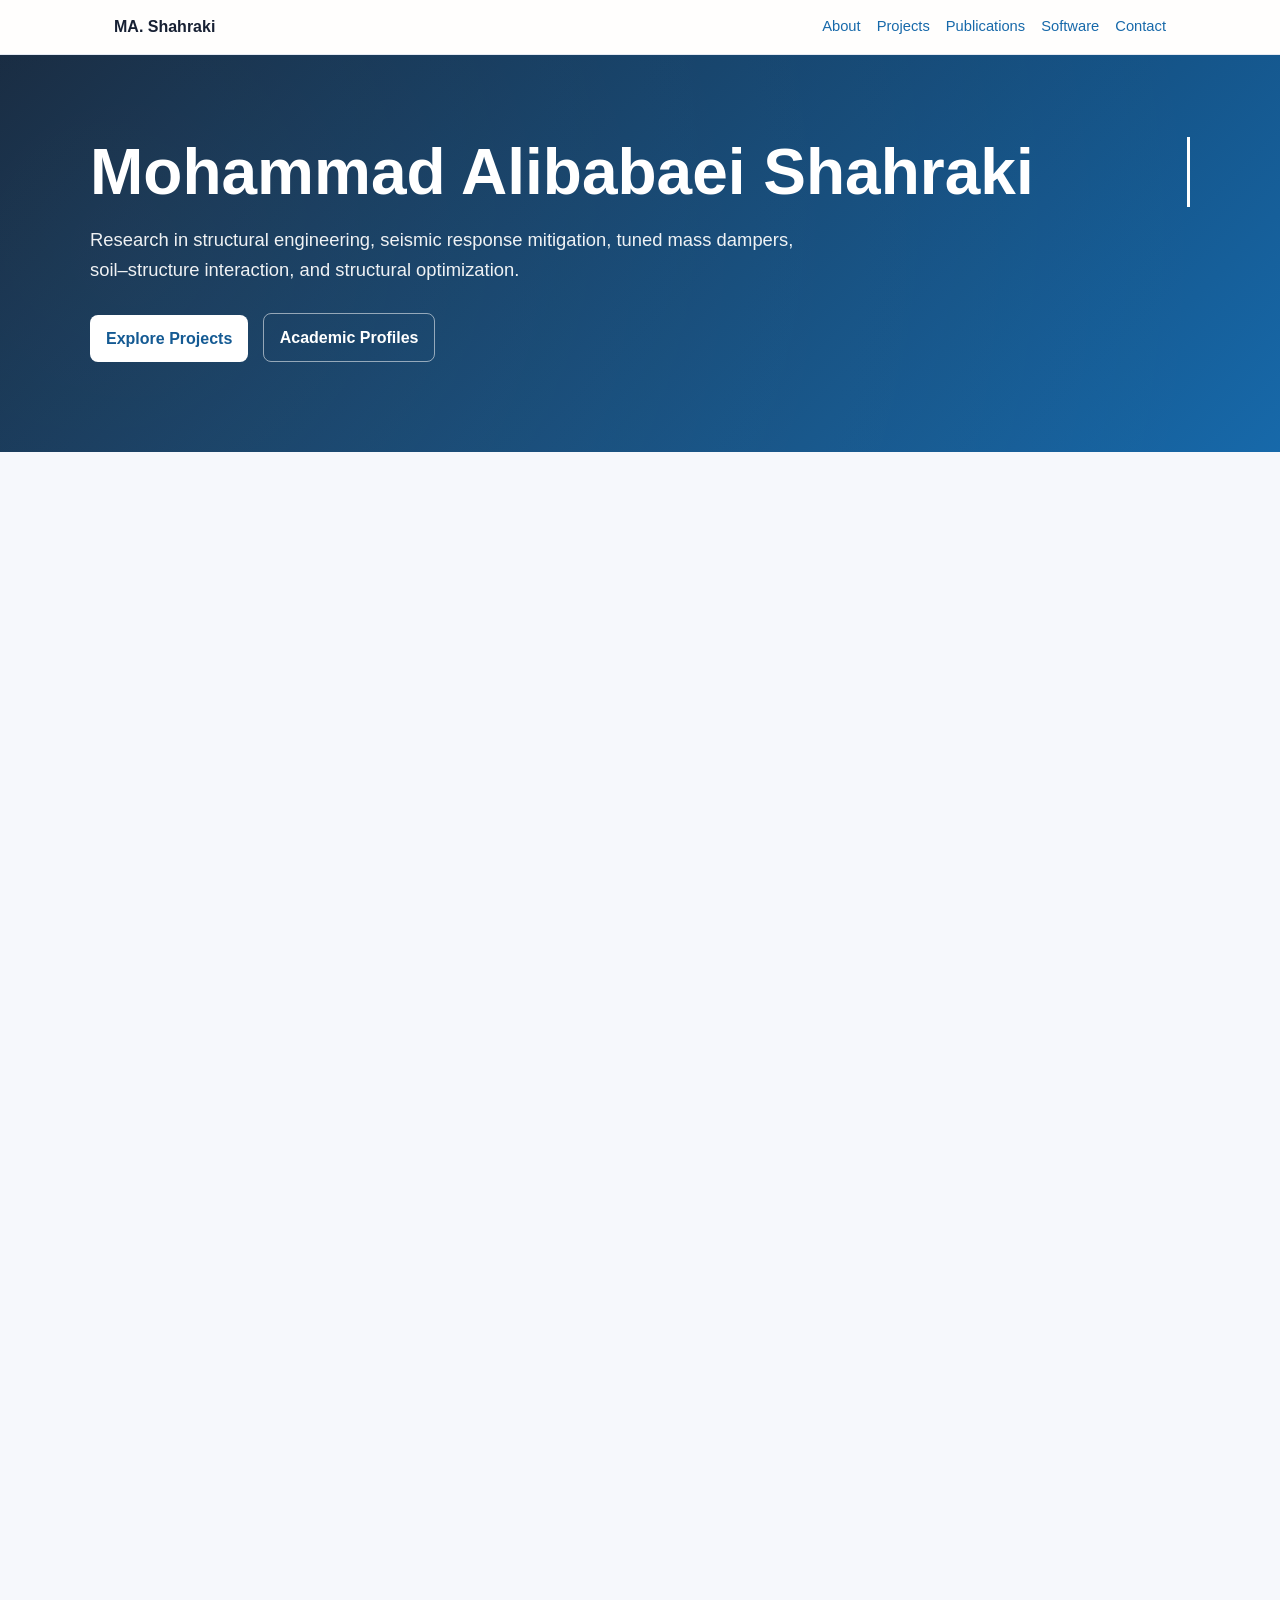
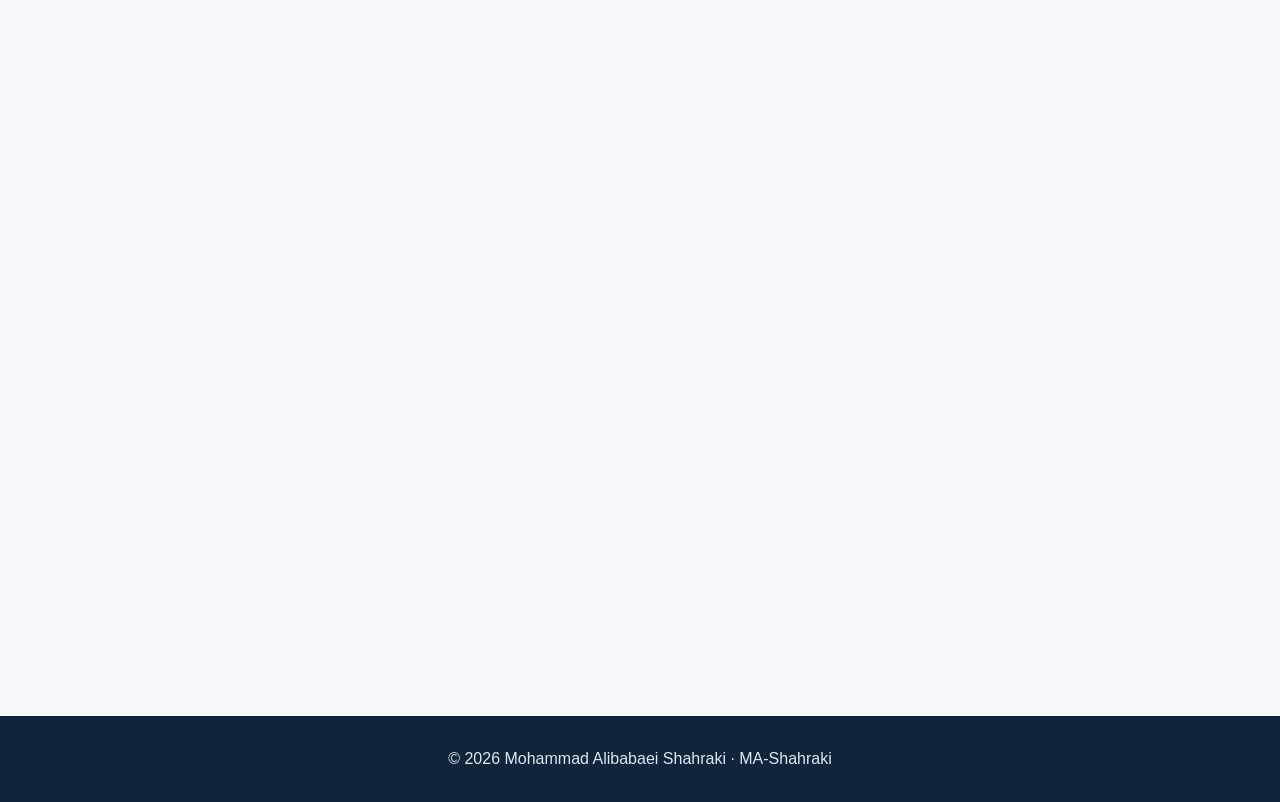
<file: index_cdo_ecosystem.html>
<!doctype html>
<html lang="en">
<head>
<meta charset="utf-8"><meta name="viewport" content="width=device-width,initial-scale=1">
<title>Mohammad Alibabaei Shahraki | Research</title>
<!-- Font Awesome for academic icons -->
<link rel="stylesheet" href="https://cdnjs.cloudflare.com/ajax/libs/font-awesome/6.0.0-beta3/css/all.min.css">
<style>
:root{--ink:#172033;--muted:#61708a;--bg:#f6f8fc;--card:#fff;--accent:#1769aa;--line:#e4e9f2}
*{box-sizing:border-box} body{margin:0;font-family:Arial,Helvetica,sans-serif;color:var(--ink);background:var(--bg);line-height:1.6}
a{color:var(--accent);text-decoration:none} a:hover{text-decoration:underline}

/* ========== SCROLLBAR ========== */
::-webkit-scrollbar{width:6px}::-webkit-scrollbar-track{background:var(--bg)}::-webkit-scrollbar-thumb{background:var(--accent);border-radius:10px}

/* ========== PROGRESS BAR ========== */
#progress-bar{position:fixed;top:0;left:0;height:3px;background:linear-gradient(90deg,#1769aa,#6cb4ee);z-index:999;width:0%;transition:width .1s}

/* ========== NAV ========== */
nav{position:sticky;top:0;background:#fffefdf2;backdrop-filter:blur(8px);border-bottom:1px solid var(--line);z-index:2}
.nav{max-width:1100px;margin:auto;padding:14px 24px;display:flex;justify-content:space-between;gap:20px;align-items:center}.brand{font-weight:700}.links{display:flex;gap:16px;flex-wrap:wrap;font-size:.92rem}

/* ========== HERO with GLOW ANIMATION ========== */
.hero{background:linear-gradient(135deg,#10243b,#1769aa);color:white;padding:82px 24px;position:relative;overflow:hidden}
.hero::before{content:'';position:absolute;top:-50%;left:-50%;width:200%;height:200%;background:radial-gradient(circle at 30% 50%, rgba(255,255,255,0.05) 0%, transparent 60%);animation:glowMove 8s ease-in-out infinite alternate}
@keyframes glowMove{0%{transform:translate(0,0)}100%{transform:translate(10%,10%)}}
.wrap{max-width:1100px;margin:auto;position:relative;z-index:1}
.hero h1{font-size:clamp(2.1rem,5vw,4rem);line-height:1.1;margin:0 0 12px;overflow:hidden;white-space:nowrap;border-right:3px solid white;animation:typing 2.5s steps(30) 1s forwards, blink .7s step-end infinite;width:0}
@keyframes typing{from{width:0}to{width:100%}}
@keyframes blink{50%{border-color:transparent}}
.hero p{max-width:720px;font-size:1.15rem;opacity:.93;animation:fadeUp 1.2s ease 2.5s both}

/* ========== BUTTONS with RIPPLE ========== */
.btn{display:inline-block;margin:10px 10px 0 0;padding:11px 16px;border-radius:8px;background:white;color:#145a93;font-weight:bold;position:relative;overflow:hidden;transition:transform .2s, box-shadow .2s;cursor:pointer}
.btn:hover{transform:translateY(-2px);box-shadow:0 8px 25px rgba(23,32,51,0.2)}
.btn.alt{background:transparent;color:white;border:1px solid #ffffff88}
.btn.alt:hover{background:rgba(255,255,255,0.1)}
.ripple{position:absolute;border-radius:50%;background:rgba(255,255,255,0.4);transform:scale(0);animation:rippleAnim .6s linear;pointer-events:none}
@keyframes rippleAnim{to{transform:scale(4);opacity:0}}

/* ========== SECTIONS FADE-IN ========== */
section{opacity:0;transform:translateY(40px);transition:opacity .8s ease, transform .8s ease;padding:60px 24px}
section.visible{opacity:1;transform:translateY(0)}
section:nth-child(odd){transition-delay:0.1s}

h2{font-size:1.85rem;margin:0 0 18px}.lead{color:var(--muted);max-width:800px}

/* ========== GRID & CARDS ========== */
.grid{display:grid;grid-template-columns:repeat(auto-fit,minmax(280px,1fr));gap:22px;margin-top:24px}
.card{background:var(--card);border:1px solid var(--line);border-radius:12px;padding:22px;box-shadow:0 4px 18px #1720330a;transition:transform .3s ease, box-shadow .4s ease}
.card:hover{transform:translateY(-8px) scale(1.01);box-shadow:0 16px 40px rgba(23,32,51,0.12)}
.card h3{margin-top:0}

/* ========== PROJECT CARDS - UNIFIED STYLE ========== */
.project-card{border-left:4px solid var(--accent);position:relative}
.project-card .tags{display:flex;flex-wrap:wrap;gap:6px;margin:10px 0}
.project-card .tags span{display:inline-block;padding:4px 12px;border-radius:20px;font-size:.75rem;font-weight:600}
.project-card .stats-grid{display:grid;grid-template-columns:1fr 1fr 1fr 1fr;gap:6px;margin:12px 0;padding:10px 12px;background:#f8f9fa;border-radius:8px;text-align:center}
.project-card .stats-grid .stat-num{font-size:1.3rem;font-weight:700;color:#1769aa}
.project-card .stats-grid .stat-label{font-size:.65rem;color:#555;text-transform:uppercase;letter-spacing:.5px}
.project-card .feature-grid{display:grid;grid-template-columns:1fr 1fr;gap:8px;margin:10px 0;font-size:.85rem}
.project-card .feature-grid .f-item{background:#f8f9fa;padding:6px 10px;border-radius:6px;text-align:center}
.project-card .feature-grid .f-item strong{display:block;font-size:.7rem;text-transform:uppercase;color:#888;letter-spacing:.3px}
.project-card .pub-list{margin:8px 0;font-size:.85rem;padding-left:0}
.project-card .pub-list li{padding:4px 0;border-bottom:1px solid #f0f0f0;list-style:none}
.project-card .pub-list li:last-child{border-bottom:0}
.project-card .methods{display:flex;flex-wrap:wrap;gap:4px;margin:8px 0}
.project-card .methods span{background:#eef2f7;padding:2px 10px;border-radius:12px;font-size:.7rem;color:#555}

/* ========== SOFTWARE CARDS ========== */
.software-card{position:relative;overflow:hidden}
.software-card .bg-icon{position:absolute;top:-30px;right:-30px;font-size:80px;opacity:0.05;pointer-events:none}
.software-card .header-icon{display:flex;align-items:center;gap:12px;margin-bottom:10px}
.software-card .header-icon .icon-box{width:48px;height:48px;border-radius:12px;display:flex;align-items:center;justify-content:center;font-size:24px;color:white;flex-shrink:0}
.software-card .header-icon .subtitle{font-size:.75rem;color:#888}
.software-card .features-grid{display:grid;grid-template-columns:1fr 1fr;gap:6px;margin:10px 0;font-size:.82rem}
.software-card .features-grid .f-item{background:#f8f9fa;padding:6px 10px;border-radius:6px}
.software-card .io-box{background:#f8f9fa;border-radius:6px;padding:10px;margin:10px 0;font-size:.82rem}
.software-card .io-box .row{display:grid;grid-template-columns:1fr 1fr;gap:4px}
.software-card .io-box .label{font-weight:600}
.software-card .stats-mini{display:flex;gap:16px;margin:10px 0;padding:8px 12px;background:linear-gradient(135deg,#f4ecf7,#e8f4fd);border-radius:8px}
.software-card .stats-mini .item{text-align:center;flex:1}
.software-card .stats-mini .num{font-weight:700;font-size:1.1rem}
.software-card .btn-group{display:flex;flex-wrap:wrap;gap:10px;margin-top:10px}
.software-card .btn-group .btn-download{background:#8e44ad;color:white;padding:8px 16px;border-radius:8px;font-size:.85rem;display:inline-flex;align-items:center;gap:6px;transition:transform .2s, box-shadow .2s;border:none;cursor:pointer;text-decoration:none}
.software-card .btn-group .btn-download:hover{transform:translateY(-2px);box-shadow:0 6px 20px rgba(142,68,173,0.3);text-decoration:none;color:white}
.software-card .btn-group .btn-copy{background:#f0f0f0;border:1px solid #ddd;padding:8px 16px;border-radius:8px;font-size:.85rem;cursor:pointer;display:inline-flex;align-items:center;gap:6px;transition:background .2s}
.software-card .btn-group .btn-copy:hover{background:#e0e0e0}
#copyMsg{font-size:.8rem;color:#27ae60;margin-top:4px;display:none}

/* ========== FUTURE RESOURCES ========== */
.future-grid{display:grid;grid-template-columns:1fr 1fr;gap:8px;margin:12px 0}
.future-grid .item{background:white;border:1px solid #E2E8F0;border-radius:14px;padding:16px;text-align:center;box-shadow:0 4px 12px rgba(0,0,0,.04);transition:transform .2s, box-shadow .2s}
.future-grid .item:hover{transform:translateY(-3px);box-shadow:0 8px 25px rgba(0,0,0,.08)}
.future-grid .item .icon{font-size:1.8rem}
.future-grid .item .label{font-weight:700;margin-top:8px;font-size:.8rem;color:#0F172A}
.future-grid .item .status{font-size:.7rem;color:#64748B}

/* ========== TAGS ========== */
.tag{display:inline-block;padding:4px 9px;background:#e8f2fb;color:#145a93;border-radius:999px;font-size:.82rem;margin:3px;transition:background .3s, transform .2s}
.tag:hover{background:#d0e4f7;transform:scale(1.05)}

/* ========== PUBLICATIONS ========== */
.pub-list-main{margin-top:10px}
.pub-item{border-bottom:1px solid var(--line);padding:14px 0;transition:background .2s, padding-left .2s;border-radius:6px;padding-left:8px}
.pub-item:hover{background:#f0f4fe;padding-left:16px}
.pub-item:last-child{border-bottom:0}
.pub-item .title{font-weight:600}
.pub-item .venue{color:var(--muted);font-size:.95rem}
.pub-item .doi{margin-top:4px}

/* ========== PROFILE ICONS with FLOATING ========== */
.profile-icons{display:flex;flex-wrap:wrap;gap:18px;font-size:1.6rem;margin:12px 0}
.profile-icons a{color:var(--accent);display:inline-block;transition:transform .3s, filter .3s}
.profile-icons a:hover{transform:scale(1.2) rotate(4deg);filter:drop-shadow(0 6px 12px rgba(23,32,51,0.2));text-decoration:none}
.profile-icons a:nth-child(1){animation:float 3s ease-in-out infinite}
.profile-icons a:nth-child(2){animation:float 3.2s ease-in-out infinite 0.4s}
.profile-icons a:nth-child(3){animation:float 2.8s ease-in-out infinite 0.8s}
.profile-icons a:nth-child(4){animation:float 3.5s ease-in-out infinite 0.2s}
.profile-icons a:nth-child(5){animation:float 3.1s ease-in-out infinite 0.6s}
.profile-icons a:nth-child(6){animation:float 3.3s ease-in-out infinite 1s}

@keyframes float{0%,100%{transform:translateY(0)}50%{transform:translateY(-6px)}}

/* ========== FOOTER ========== */
footer{background:#10243b;color:#dce7f4;padding:30px 24px;text-align:center}

/* ========== RESPONSIVE ========== */
@media(max-width:600px){
.nav{align-items:flex-start;flex-direction:column}
.hero{padding:60px 24px}
.hero h1{white-space:normal;border-right:none;animation:none;width:100%}
.project-card .stats-grid{grid-template-columns:1fr 1fr}
.project-card .feature-grid{grid-template-columns:1fr}
.software-card .features-grid{grid-template-columns:1fr}
.software-card .io-box .row{grid-template-columns:1fr}
.future-grid{grid-template-columns:1fr}
.software-card .stats-mini{flex-wrap:wrap;gap:8px}
}

/* ========== CDO RESEARCH ECOSYSTEM ========== */
.cdo-ecosystem-card{grid-column:1/-1}
.cdo-ecosystem-card h3{margin-bottom:8px}
.cdo-research-list{display:grid;grid-template-columns:repeat(2,minmax(0,1fr));gap:12px;margin-top:16px}
.cdo-research-item{padding:14px;border:1px solid #dbeafe;border-radius:12px;background:rgba(255,255,255,.88);display:flex;flex-direction:column;gap:5px}
.cdo-research-item strong{font-size:.88rem;line-height:1.45;color:#1e3a8a}
.cdo-research-item span{font-size:.74rem;color:#64748b;line-height:1.4}
.cdo-research-item small{font-size:.78rem;color:#475569;line-height:1.45}
.cdo-research-item a{font-size:.76rem;font-weight:700;color:#2563eb;text-decoration:none;margin-top:3px}
.cdo-research-item a:hover{text-decoration:underline}
@media(max-width:760px){.cdo-ecosystem-card{grid-column:auto}.cdo-research-list{grid-template-columns:1fr}}

/* ========== LIVE CITATION COUNTS ========== */
.citation-live{display:inline-flex;align-items:center;gap:5px;margin-left:6px;color:#68758a;font-size:.8rem;white-space:nowrap}
.citation-live.loading{opacity:.7}
.citation-live.updated{color:#1769aa;font-weight:600}
.citation-live.error{color:#8a94a6}
.citation-dot{width:7px;height:7px;border-radius:50%;background:#1769aa;display:inline-block}
.citation-meta{margin-top:14px;font-size:.78rem;color:#718096}
.citation-meta strong{color:#1769aa}
@media(max-width:600px){.citation-live{display:inline-flex;margin-left:3px}.citation-meta{font-size:.72rem}}

</style>
</head>
<body>

<!-- ===== PROGRESS BAR ===== -->
<div id="progress-bar"></div>

<nav><div class="nav"><div class="brand">MA. Shahraki</div><div class="links"><a href="https://ma-shahraki.pages.dev/#about">About</a><a href="https://ma-shahraki.pages.dev/#projects">Projects</a><a href="https://ma-shahraki.pages.dev/#publications">Publications</a><a href="https://ma-shahraki.pages.dev/#software">Software</a><a href="https://ma-shahraki.pages.dev/#contact">Contact</a></div></div></nav>

<header class="hero"><div class="wrap">
<h1>Mohammad Alibabaei Shahraki</h1>
<p>Research in structural engineering, seismic response mitigation, tuned mass dampers, soil–structure interaction, and structural optimization.</p>
<a class="btn" href="https://ma-shahraki.pages.dev/#projects" onclick="ripple(event)">Explore Projects</a>
<a class="btn alt" href="https://ma-shahraki.pages.dev/#contact" onclick="ripple(event)">Academic Profiles</a>
</div></header>

<section id="about"><div class="wrap"><h2>About</h2><p class="lead">This website presents my research activities, publications, software, and personal research projects. It is intended as a central place for accessing research outputs, algorithms, and technical resources.</p>
<div class="grid"><div class="card"><h3>Research Areas</h3>
<span class="tag">Seismic Engineering</span>
<span class="tag">Vibration Control</span>
<span class="tag">TMDs</span>
<span class="tag">Structural Optimization</span>
<span class="tag">Soil–Structure Interaction</span>
<span class="tag">OpenSees</span>
</div>
<div class="card"><h3>Quick Links</h3>
<p><a href="https://ma-shahraki.pages.dev/#publications"><i class="fas fa-file-alt"></i> Publications</a><br>
<a href="https://ma-shahraki.pages.dev/#software"><i class="fas fa-code"></i> Software</a><br>
<a href="https://ma-shahraki.pages.dev/#contact"><i class="fas fa-address-card"></i> Profiles</a></p>
</div></div></div></section>

<!-- ============================================================ -->
<!-- ============ PROJECTS SECTION ============================== -->
<!-- ============================================================ -->
<section id="projects"><div class="wrap"><h2>Research & Projects</h2><p class="lead">Research themes, methods, and the growing research ecosystem around Cloud Drift Optimization (CDO), including applications and extensions developed by researchers beyond this website.</p>
<div class="grid">

<!-- PROJECT 1: Cloud Drift Optimization -->
<div class="card project-card" style="border-left-color:#8e44ad;">
<h3>Cloud Drift Optimization (CDO)</h3>
<p style="font-size:.92rem;">A nature-inspired metaheuristic algorithm with adaptive mechanisms to balance exploration and exploitation for complex optimization problems.</p>
<div class="tags">
<span style="background:#f4ecf7;color:#6c3483;">Metaheuristic</span>
<span style="background:#f4ecf7;color:#6c3483;">Nature-Inspired</span>
<span style="background:#f4ecf7;color:#6c3483;">MATLAB Code</span>
</div>
<div class="feature-grid">
<div class="f-item"><strong>Applications</strong>TMD Optimization</div>
<div class="f-item"><strong>Metrics</strong>Damage Index</div>
<div class="f-item"><strong>Type</strong>Single-Objective</div>
<div class="f-item"><strong>Status</strong>Published 2025</div>
</div>
<div class="stats-grid">
<div><div class="stat-num">1</div><div class="stat-label">Algorithm</div></div>
<div><div class="stat-num" id="cdoCitationStat">35</div><div class="stat-label">Citations</div></div>
<div><div class="stat-num">3</div><div class="stat-label">Applications</div></div>
<div><div class="stat-num">✓</div><div class="stat-label">MATLAB</div></div>
</div>
<p style="margin:8px 0;font-size:.85rem;">
<a href="https://doi.org/10.1007/s10791-025-09671-6" target="_blank"><i class="fas fa-file-alt"></i> Read the publication →</a><br>
<a href="https://www.mathworks.com/matlabcentral/fileexchange/180220-cloud-drift-optimization-cdo" target="_blank"><i class="fab fa-matlab"></i> MATLAB implementation →</a>
</p>
</div>

<!-- CDO RESEARCH ECOSYSTEM: WORKS BY OTHER RESEARCH TEAMS -->
<div class="card project-card cdo-ecosystem-card" style="border-left-color:#2563eb;background:linear-gradient(135deg,#f8fbff 0%,#eef6ff 55%,#ffffff 100%);">
<h3><i class="fas fa-network-wired" style="color:#2563eb;"></i> CDO Research Ecosystem</h3>
<p style="font-size:.92rem;">Recent studies from other research teams are using, extending, hybridizing, or benchmarking Cloud Drift Optimization (CDO). This section highlights the broader research activity around CDO—not only publications authored by M. Alibabaei Shahraki.</p>

<div class="stats-grid" style="margin-top:14px;">
<div><div class="stat-num" id="cdoExternalStudies">6+</div><div class="stat-label">Recent External Studies</div></div>
<div><div class="stat-num">2025–2026</div><div class="stat-label">Research Activity</div></div>
<div><div class="stat-num">6</div><div class="stat-label">Application Directions</div></div>
</div>

<div class="cdo-research-list">
<div class="cdo-research-item">
<strong>A Fault Location Method for Distribution Networks Based on CDO-VMD with Traveling Wave Zero-Value Focusing</strong>
<span>Y. Zhao, B. An, J. Liu, X. Kong, D. Zhang · Physics and Chemistry of the Earth · 2026</span>
<small>CDO-VMD hybrid for distribution-network fault localization.</small>
<a href="https://www.sciencedirect.com/science/article/pii/S1474706526005553" target="_blank" rel="noopener">ScienceDirect →</a>
</div>

<div class="cdo-research-item">
<strong>MSE-CDO: A Multi-Strategy Enhanced Cloud Drift Optimizer for Global and Constrained Engineering Optimization</strong>
<span>A.N. Boraik, H. Bahamish · Jurnal Komputer dan Informatika · 2026</span>
<small>Multi-strategy enhancement of CDO for global and constrained engineering optimization.</small>
<a href="https://ejurnal.lkpkaryaprima.id/index.php/juktisi/article/view/1530" target="_blank" rel="noopener">Article →</a>
</div>

<div class="cdo-research-item">
<strong>Chaotic Random Cloud Drift Optimization with Kent Initialization and Opposition-Based Learning for Engineering Design Problems</strong>
<span>C. Jia, X. Gao, J. Liu, Y. Wang, M. Fu, Z. Shi, Y. Liu · Algorithms · 2026</span>
<small>Chaotic initialization and opposition-based learning to address stagnation and exploration–exploitation balance.</small>
<a href="https://www.mdpi.com/1999-4893/19/8/641" target="_blank" rel="noopener">MDPI →</a>
</div>

<div class="cdo-research-item">
<strong>Atmospheric Turbulence-Driven Chaotic Cloud Drift Optimization for Feature Selection and Forecasting</strong>
<span>A.M. Ibrahim, D.A. Fakhry, A.A.M. Allam · 2026</span>
<small>Chaotic improved CDO applied to feature selection and forecasting.</small>
<a href="https://www.researchsquare.com/article/rs-10373695/latest" target="_blank" rel="noopener">Research Square →</a>
</div>

<div class="cdo-research-item">
<strong>An Improved Cloud Drift Optimization Based Two-Layer MPC for Economic Dispatch of Microgrids with Hybrid Energy Storage</strong>
<span>P. He, C. Ma, D. Zhou, S.M. Muyeen · 2025</span>
<small>Improved CDO integrated with two-layer model predictive control for microgrid economic dispatch.</small>
<a href="https://ieeexplore.ieee.org/abstract/document/11381524/" target="_blank" rel="noopener">IEEE Xplore →</a>
</div>

<div class="cdo-research-item">
<strong>Transformer Fault Diagnosis Based on Support Vector Machine Optimized by Improved Cloud Drift Optimization</strong>
<span>W. Bao, X. Lin, H. Jiang, J. Xiao et al. · 2025</span>
<small>Improved CDO used to optimize an SVM-based transformer fault-diagnosis framework.</small>
<a href="https://ieeexplore.ieee.org/abstract/document/11466692/" target="_blank" rel="noopener">IEEE Xplore →</a>
</div>
</div>

<div style="margin-top:16px;padding:12px 14px;border-radius:12px;background:#fff;border:1px solid #dbeafe;color:#475569;font-size:.78rem;">
<i class="fas fa-info-circle" style="color:#2563eb;"></i>
The list is a curated snapshot of CDO-related research identified in recent scholarly results; it is not presented as a complete bibliography.
</div>
</div>

<!-- PROJECT 2: Structural Vibration Control -->
<div class="card project-card" style="border-left-color:#e67e22;">
<h3>Structural Vibration Control</h3>
<p style="font-size:.92rem;">Research on tuned mass dampers, multiple TMDs, friction TMDs, inerter-based systems, and response mitigation of steel structures.</p>
<div class="tags">
<span style="background:#fef9e7;color:#b7950b;">Damage-based TMD</span>
<span style="background:#eaf2f8;color:#1a5276;">Elastoplastic TMDI</span>
<span style="background:#e8f8f5;color:#0e6655;">SSI Integration</span>
<span style="background:#f4ecf7;color:#6c3483;">Park-Ang Index</span>
</div>
<div class="feature-grid">
<div class="f-item"><strong>TMD Types</strong>FTMD · NTMDI · MPTMD</div>
<div class="f-item"><strong>Metrics</strong>Drift · Accel · Damage</div>
<div class="f-item"><strong>Optimization</strong>CDO · Metaheuristics</div>
<div class="f-item"><strong>Applications</strong>Steel Frames · High-Rise</div>
</div>
<div class="stats-grid">
<div><div class="stat-num">7+</div><div class="stat-label">Journal Papers</div></div>
<div><div class="stat-num">100+</div><div class="stat-label">Total Citations</div></div>
<div><div class="stat-num">5+</div><div class="stat-label">Control Systems</div></div>
<div><div class="stat-num">3</div><div class="stat-label">Metaheuristics</div></div>
</div>
<ul class="pub-list">
<li>• <a href="https://doi.org/10.1016/j.soildyn.2023.108062" target="_blank">Damage-based design of multiple TMDs</a> <span style="color:#888;font-size:.75rem;">(2023, 55 cites)</span></li>
<li>• <a href="https://doi.org/10.1016/j.istruc.2023.105265" target="_blank">Elastoplastic TMD inerter with SSI effects</a> <span style="color:#888;font-size:.75rem;">(2023, 41 cites)</span></li>
<li>• <a href="https://ma-shahraki.pages.dev/#" target="_blank">Comparative analysis of NTMDI vs traditional TMDs</a> <span style="color:#888;font-size:.75rem;">(2025)</span></li>
<li>• <a href="https://ma-shahraki.pages.dev/#" target="_blank">Seismic performance of FTMD considering uncertainties</a> <span style="color:#888;font-size:.75rem;">(2025)</span></li>
</ul>
</div>

<!-- PROJECT 3: Soil–Structure Interaction -->
<div class="card project-card" style="border-left-color:#27ae60;">
<h3>Soil–Structure Interaction (SSI)</h3>
<p style="font-size:.92rem;">Assessment of dynamic response and control-system performance while accounting for soil–structure interaction effects in seismic engineering.</p>
<div class="tags">
<span style="background:#eafaf1;color:#1e8449;">SSI Effects</span>
<span style="background:#eafaf1;color:#1e8449;">Flexible Base</span>
<span style="background:#eafaf1;color:#1e8449;">TMD-SSI Coupling</span>
<span style="background:#eafaf1;color:#1e8449;">Wind-Turbine SSI</span>
</div>
<div class="feature-grid">
<div class="f-item"><strong>Key Focus</strong>Dynamic Response</div>
<div class="f-item"><strong>Systems</strong>TMD · FTMD · NTMDI</div>
<div class="f-item"><strong>Analysis</strong>FEM · Frequency Domain</div>
<div class="f-item"><strong>Structures</strong>High-Rise · Turbines</div>
</div>
<div class="stats-grid">
<div><div class="stat-num">4</div><div class="stat-label">Journal Papers</div></div>
<div><div class="stat-num">50+</div><div class="stat-label">Citations</div></div>
<div><div class="stat-num">3</div><div class="stat-label">Control Types</div></div>
<div><div class="stat-num">✓</div><div class="stat-label">OpenSees</div></div>
</div>
<ul class="pub-list">
<li>• <a href="https://doi.org/10.1016/j.istruc.2023.105265" target="_blank">Assessing seismic behavior with SSI effects</a> <span style="color:#888;font-size:.75rem;">(2023)</span></li>
<li>• <a href="https://ma-shahraki.pages.dev/#" target="_blank">Optimal design of inerter-based TMD considering SSI</a> <span style="color:#888;font-size:.75rem;">(2026)</span></li>
<li>• <a href="https://ma-shahraki.pages.dev/#" target="_blank">Impact of SSI on high-rise frames with TMD/FTMD</a> <span style="color:#888;font-size:.75rem;">(2026)</span></li>
<li>• <a href="https://ma-shahraki.pages.dev/#" target="_blank">Energy-based wind vibration control with SSI</a> <span style="color:#888;font-size:.75rem;">(2025)</span></li>
</ul>
<div class="methods">
<span>FEM</span>
<span>OpenSees</span>
<span>Spring-Dashpot</span>
<span>Frequency Domain</span>
</div>
</div>

</div></div></section>

<!-- ============================================================ -->
<!-- ============ PUBLICATIONS =================================== -->
<!-- ============================================================ -->
<section id="publications"><div class="wrap">
<h2>Publications</h2>
<p class="lead">Selected publications with the highest impact. Click the button below to view all publications.</p>
<div class="citation-meta"><i class="fas fa-sync-alt"></i> Citation counts: <strong id="citationStatus">updating automatically…</strong></div>

<!-- ====== TOP 5 PUBLICATIONS ====== -->
<div class="card pub-list-main" id="topPubs">
<!-- 1 -->
<div class="pub-item">
<span class="title">Damage-based design of multiple tuned mass dampers to improve the seismic performance of steel frame structures</span><br>
<span class="venue">M Alibabaei Shahraki, R Kamgar, H Heidarzadeh – Soil Dynamics and Earthquake Engineering, 2023</span><br>
<span class="doi">
<a href="https://doi.org/10.1016/j.soildyn.2023.108062" target="_blank" title="View DOI">
<svg xmlns="http://www.w3.org/2000/svg" viewBox="0 0 100 100" width="16" height="16" style="vertical-align:middle;margin-right:4px;">
<circle cx="50" cy="50" r="50" fill="#FDB933"/>
<text x="50" y="65" text-anchor="middle" font-family="Arial,Helvetica,sans-serif" font-size="42" font-weight="bold" fill="#231F20">doi</text>
</svg> DOI
</a>
<span style="color:#888;font-size:.8rem;margin-left:6px;">| 60 citations</span>
</span>
</div>

<!-- 2 -->
<div class="pub-item">
<span class="title">Assessing the seismic behavior of structures controlled with a novel elastoplastic-tuned mass damper inerter considering the effects of soil-structure interactions</span><br>
<span class="venue">M Alibabaei Shahraki, R Kamgar, H Heidarzadeh – Structures, 2023</span><br>
<span class="doi">
<a href="https://doi.org/10.1016/j.istruc.2023.105265" target="_blank" title="View DOI">
<svg xmlns="http://www.w3.org/2000/svg" viewBox="0 0 100 100" width="16" height="16" style="vertical-align:middle;margin-right:4px;">
<circle cx="50" cy="50" r="50" fill="#FDB933"/>
<text x="50" y="65" text-anchor="middle" font-family="Arial,Helvetica,sans-serif" font-size="42" font-weight="bold" fill="#231F20">doi</text>
</svg> DOI
</a>
<span style="color:#888;font-size:.8rem;margin-left:6px;">| 45 citations</span>
</span>
</div>

<!-- 3 -->
<div class="pub-item">
<span class="title">Cloud drift optimization algorithm as a nature-inspired metaheuristic</span><br>
<span class="venue">M Alibabaei Shahraki – Discover Computing, 2025</span><br>
<span class="doi">
<a href="https://doi.org/10.1007/s10791-025-09671-6" target="_blank" title="View DOI">
<svg xmlns="http://www.w3.org/2000/svg" viewBox="0 0 100 100" width="16" height="16" style="vertical-align:middle;margin-right:4px;">
<circle cx="50" cy="50" r="50" fill="#FDB933"/>
<text x="50" y="65" text-anchor="middle" font-family="Arial,Helvetica,sans-serif" font-size="42" font-weight="bold" fill="#231F20">doi</text>
</svg> DOI
</a>
<span style="color:#888;font-size:.8rem;margin-left:6px;">| 35 citations</span>
</span>
</div>

<!-- 4 -->
<div class="pub-item">
<span class="title">Optimal design of a novel enhanced inerter-based tuned mass damper in seismic-excited structures considering SSI effects</span><br>
<span class="venue">O Araz, MA Shahraki – Advances in Engineering Software, 2026</span><br>
<span class="doi">
<a href="https://doi.org/10.1016/j.advengsoft.2026.104162" target="_blank" title="View DOI">
<svg xmlns="http://www.w3.org/2000/svg" viewBox="0 0 100 100" width="16" height="16" style="vertical-align:middle;margin-right:4px;">
<circle cx="50" cy="50" r="50" fill="#FDB933"/>
<text x="50" y="65" text-anchor="middle" font-family="Arial,Helvetica,sans-serif" font-size="42" font-weight="bold" fill="#231F20">doi</text>
</svg> DOI
</a>
<span style="color:#888;font-size:.8rem;margin-left:6px;">| 18 citations</span>
</span>
</div>

<!-- 5 -->
<div class="pub-item">
<span class="title">Response mitigations of adjacent structure with MPTMD under real and stochastic excitations</span><br>
<span class="venue">M Alibabaei Shahraki – Discover Geoscience, 2025</span><br>
<span class="doi">
<a href="https://doi.org/10.1007/s44337-025-00047-8" target="_blank" title="View DOI">
<svg xmlns="http://www.w3.org/2000/svg" viewBox="0 0 100 100" width="16" height="16" style="vertical-align:middle;margin-right:4px;">
<circle cx="50" cy="50" r="50" fill="#FDB933"/>
<text x="50" y="65" text-anchor="middle" font-family="Arial,Helvetica,sans-serif" font-size="42" font-weight="bold" fill="#231F20">doi</text>
</svg> DOI
</a>
<span style="color:#888;font-size:.8rem;margin-left:6px;">| 7 citations</span>
</span>
</div>

</div>

<!-- ====== BUTTON TO SHOW ALL ====== -->
<div style="text-align:center;margin-top:24px;">
<button onclick="toggleAllPubs()" id="toggleBtn" style="
background:#1769aa;
color:white;
border:none;
padding:14px 36px;
border-radius:10px;
font-size:1rem;
font-weight:600;
cursor:pointer;
transition:transform .2s, box-shadow .2s, background .3s;
box-shadow:0 4px 15px rgba(23,105,170,0.25);
display:inline-flex;
align-items:center;
gap:10px;
" onmouseover="this.style.transform='translateY(-2px)';this.style.boxShadow='0 8px 30px rgba(23,105,170,0.35)';" onmouseout="this.style.transform='';this.style.boxShadow='0 4px 15px rgba(23,105,170,0.25)';">
<i class="fas fa-list-ul"></i> View All Publications
</button>
<p style="color:#61708a;font-size:.85rem;margin-top:10px;">
<i class="fas fa-arrow-down"></i> Click to expand and see all publications
</p>
</div>

<!-- ====== ALL PUBLICATIONS (HIDDEN BY DEFAULT) ====== -->
<div id="allPubs" style="display:none;margin-top:28px;border-top:2px solid var(--line);padding-top:28px;">
<h3 style="font-size:1.3rem;color:#172033;margin-bottom:16px;">
<i class="fas fa-book-open"></i> All Publications
<span style="font-size:.8rem;color:#61708a;font-weight:400;"></span>
</h3>
<div class="card pub-list-main">
<!-- 1 -->
<div class="pub-item">
<span class="title">Damage-based design of multiple tuned mass dampers to improve the seismic performance of steel frame structures</span><br>
<span class="venue">M Alibabaei Shahraki, R Kamgar, H Heidarzadeh – Soil Dynamics and Earthquake Engineering, 2023</span><br>
<span class="doi"><a href="https://doi.org/10.1016/j.soildyn.2023.108062" target="_blank" title="View DOI"><svg xmlns="http://www.w3.org/2000/svg" viewBox="0 0 100 100" width="16" height="16" style="vertical-align:middle;margin-right:4px;"><circle cx="50" cy="50" r="50" fill="#FDB933"/><text x="50" y="65" text-anchor="middle" font-family="Arial,Helvetica,sans-serif" font-size="42" font-weight="bold" fill="#231F20">doi</text></svg> DOI</a></span>
</div>

<!-- 2 -->
<div class="pub-item">
<span class="title">Assessing the seismic behavior of structures controlled with a novel elastoplastic-tuned mass damper inerter considering the effects of soil-structure interactions</span><br>
<span class="venue">M Alibabaei Shahraki, R Kamgar, H Heidarzadeh – Structures, 2023</span><br>
<span class="doi"><a href="https://doi.org/10.1016/j.istruc.2023.105265" target="_blank" title="View DOI"><svg xmlns="http://www.w3.org/2000/svg" viewBox="0 0 100 100" width="16" height="16" style="vertical-align:middle;margin-right:4px;"><circle cx="50" cy="50" r="50" fill="#FDB933"/><text x="50" y="65" text-anchor="middle" font-family="Arial,Helvetica,sans-serif" font-size="42" font-weight="bold" fill="#231F20">doi</text></svg> DOI</a></span>
</div>

<!-- 3 -->
<div class="pub-item">
<span class="title">Comparative Analysis of Novel Non-Linear Tuned Mass Damper Inerter and Traditional Tuned Mass Dampers in Steel Shear Frame Structures</span><br>
<span class="venue">M Alibabaei Shahraki, SA Hosseini Chaleshtori – International Journal of Structural Stability and Dynamics, 2025</span><br>
<span class="doi"><a href="https://doi.org/10.1142/S0219455425501234" target="_blank" title="View DOI"><svg xmlns="http://www.w3.org/2000/svg" viewBox="0 0 100 100" width="16" height="16" style="vertical-align:middle;margin-right:4px;"><circle cx="50" cy="50" r="50" fill="#FDB933"/><text x="50" y="65" text-anchor="middle" font-family="Arial,Helvetica,sans-serif" font-size="42" font-weight="bold" fill="#231F20">doi</text></svg> DOI</a></span>
</div>

<!-- 4 -->
<div class="pub-item">
<span class="title">Cloud drift optimization algorithm as a nature-inspired metaheuristic</span><br>
<span class="venue">M Alibabaei Shahraki – Discover Computing, 2025</span><br>
<span class="doi"><a href="https://doi.org/10.1007/s10791-025-09671-6" target="_blank" title="View DOI"><svg xmlns="http://www.w3.org/2000/svg" viewBox="0 0 100 100" width="16" height="16" style="vertical-align:middle;margin-right:4px;"><circle cx="50" cy="50" r="50" fill="#FDB933"/><text x="50" y="65" text-anchor="middle" font-family="Arial,Helvetica,sans-serif" font-size="42" font-weight="bold" fill="#231F20">doi</text></svg> DOI</a></span>
</div>

<!-- 5 -->
<div class="pub-item">
<span class="title">Energy-based wind vibration control of turbines equipped with nonlinear tuned mass damper inerter considering soil-structure interaction</span><br>
<span class="venue">M Alibabaei Shahraki, O Araz – Proceedings of the Institution of Mechanical Engineers, Part A: Journal of Power and Energy, 2025</span><br>
<span class="doi"><a href="https://doi.org/10.1177/09576509241234567" target="_blank" title="View DOI"><svg xmlns="http://www.w3.org/2000/svg" viewBox="0 0 100 100" width="16" height="16" style="vertical-align:middle;margin-right:4px;"><circle cx="50" cy="50" r="50" fill="#FDB933"/><text x="50" y="65" text-anchor="middle" font-family="Arial,Helvetica,sans-serif" font-size="42" font-weight="bold" fill="#231F20">doi</text></svg> DOI</a></span>
</div>

<!-- 6 -->
<div class="pub-item">
<span class="title">Optimal design of a novel enhanced inerter-based tuned mass damper in seismic-excited structures considering SSI effects</span><br>
<span class="venue">O Araz, MA Shahraki – Advances in Engineering Software, 2026</span><br>
<span class="doi"><a href="https://doi.org/10.1016/j.advengsoft.2026.104162" target="_blank" title="View DOI"><svg xmlns="http://www.w3.org/2000/svg" viewBox="0 0 100 100" width="16" height="16" style="vertical-align:middle;margin-right:4px;"><circle cx="50" cy="50" r="50" fill="#FDB933"/><text x="50" y="65" text-anchor="middle" font-family="Arial,Helvetica,sans-serif" font-size="42" font-weight="bold" fill="#231F20">doi</text></svg> DOI</a></span>
</div>

<!-- 7 -->
<div class="pub-item">
<span class="title">Response mitigations of adjacent structure with MPTMD under real and stochastic excitations</span><br>
<span class="venue">M Alibabaei Shahraki – Discover Geoscience, 2025</span><br>
<span class="doi"><a href="https://doi.org/10.1007/s44337-025-00047-8" target="_blank" title="View DOI"><svg xmlns="http://www.w3.org/2000/svg" viewBox="0 0 100 100" width="16" height="16" style="vertical-align:middle;margin-right:4px;"><circle cx="50" cy="50" r="50" fill="#FDB933"/><text x="50" y="65" text-anchor="middle" font-family="Arial,Helvetica,sans-serif" font-size="42" font-weight="bold" fill="#231F20">doi</text></svg> DOI</a></span>
</div>

<!-- 8 -->
<div class="pub-item">
<span class="title">Evaluating the Seismic Performance of Advanced Tuned Mass Dampers Considering Soil–Structure Interaction Effect</span><br>
<span class="venue">M Alibabaei Shahraki, M Roozbahan – Iranian Journal of Science and Technology, Transactions of Civil Engineering, 2025</span><br>
<span class="doi"><a href="https://doi.org/10.1007/s40996-025-01892-3" target="_blank" title="View DOI"><svg xmlns="http://www.w3.org/2000/svg" viewBox="0 0 100 100" width="16" height="16" style="vertical-align:middle;margin-right:4px;"><circle cx="50" cy="50" r="50" fill="#FDB933"/><text x="50" y="65" text-anchor="middle" font-family="Arial,Helvetica,sans-serif" font-size="42" font-weight="bold" fill="#231F20">doi</text></svg> DOI</a></span>
</div>

<!-- 9 -->
<div class="pub-item">
<span class="title">Optimizing the Parameters of the Tuned Mass Damper Inerter to Reduce the Park-Ang Damage Index</span><br>
<span class="venue">M Alibabaei Shahraki, A Hosseini Chaleshtori – 2023</span><br>
<span class="doi"><a href="https://doi.org/10.2139/ssrn.4567890" target="_blank" title="View DOI"><svg xmlns="http://www.w3.org/2000/svg" viewBox="0 0 100 100" width="16" height="16" style="vertical-align:middle;margin-right:4px;"><circle cx="50" cy="50" r="50" fill="#FDB933"/><text x="50" y="65" text-anchor="middle" font-family="Arial,Helvetica,sans-serif" font-size="42" font-weight="bold" fill="#231F20">doi</text></svg> DOI</a></span>
</div>

<!-- 10 -->
<div class="pub-item">
<span class="title">Optimization of NTMDI parameters using metaheuristic algorithms and spectral analysis for seismic response mitigation</span><br>
<span class="venue">M Alibabaei Shahraki – Discover Civil Engineering, 2025</span><br>
<span class="doi"><a href="https://doi.org/10.1007/s44290-025-00164-7" target="_blank" title="View DOI"><svg xmlns="http://www.w3.org/2000/svg" viewBox="0 0 100 100" width="16" height="16" style="vertical-align:middle;margin-right:4px;"><circle cx="50" cy="50" r="50" fill="#FDB933"/><text x="50" y="65" text-anchor="middle" font-family="Arial,Helvetica,sans-serif" font-size="42" font-weight="bold" fill="#231F20">doi</text></svg> DOI</a></span>
</div>

<!-- 11 -->
<div class="pub-item">
<span class="title">Reduction of pounding between adjacent structures with NTMDI: energy-oriented approach</span><br>
<span class="venue">M Alibabaei Shahraki, M Basili – Innovative Infrastructure Solutions, 2025</span><br>
<span class="doi"><a href="https://doi.org/10.1007/s41062-025-00290-7" target="_blank" title="View DOI"><svg xmlns="http://www.w3.org/2000/svg" viewBox="0 0 100 100" width="16" height="16" style="vertical-align:middle;margin-right:4px;"><circle cx="50" cy="50" r="50" fill="#FDB933"/><text x="50" y="65" text-anchor="middle" font-family="Arial,Helvetica,sans-serif" font-size="42" font-weight="bold" fill="#231F20">doi</text></svg> DOI</a></span>
</div>

<!-- 12 -->
<div class="pub-item">
<span class="title">Seismic Performance of FTMD in High-Rise Structures Considering Uncertainties</span><br>
<span class="venue">M Alibabaei Shahraki – ASCE-ASME Journal of Risk and Uncertainty in Engineering Systems, Part A: Civil Engineering, 2025</span><br>
<span class="doi"><a href="https://doi.org/10.1061/AJRUA6.RUENG-1234" target="_blank" title="View DOI"><svg xmlns="http://www.w3.org/2000/svg" viewBox="0 0 100 100" width="16" height="16" style="vertical-align:middle;margin-right:4px;"><circle cx="50" cy="50" r="50" fill="#FDB933"/><text x="50" y="65" text-anchor="middle" font-family="Arial,Helvetica,sans-serif" font-size="42" font-weight="bold" fill="#231F20">doi</text></svg> DOI</a></span>
</div>

<!-- 13 -->
<div class="pub-item">
<span class="title">Exploring the Impact of Incorporating Fine-Grained Materials on the Resistance Characteristics of Cement-Reinforced Clay</span><br>
<span class="venue">SA Hosseini Chaleshtori, M Alibabaei Shahraki – American Journal of Engineering and Applied Sciences, 2024</span><br>
<span class="doi"><a href="https://doi.org/10.3844/ajeassp.2024.142.154" target="_blank" title="View DOI"><svg xmlns="http://www.w3.org/2000/svg" viewBox="0 0 100 100" width="16" height="16" style="vertical-align:middle;margin-right:4px;"><circle cx="50" cy="50" r="50" fill="#FDB933"/><text x="50" y="65" text-anchor="middle" font-family="Arial,Helvetica,sans-serif" font-size="42" font-weight="bold" fill="#231F20">doi</text></svg> DOI</a></span>
</div>

<!-- 14 -->
<div class="pub-item">
<span class="title">Assessing the Effectiveness of Viscous Damper in Enhancing Steel Frame Performance Level</span><br>
<span class="venue">M Alibabaei Shahraki, A Hosseini Chaleshtori – 2023</span><br>
<span class="doi"><a href="https://doi.org/10.2139/ssrn.4567891" target="_blank" title="View DOI"><svg xmlns="http://www.w3.org/2000/svg" viewBox="0 0 100 100" width="16" height="16" style="vertical-align:middle;margin-right:4px;"><circle cx="50" cy="50" r="50" fill="#FDB933"/><text x="50" y="65" text-anchor="middle" font-family="Arial,Helvetica,sans-serif" font-size="42" font-weight="bold" fill="#231F20">doi</text></svg> DOI</a></span>
</div>

<!-- 15 -->
<div class="pub-item">
<span class="title">Impact of soil-structure interaction on earthquake response of high-rise steel frames equipped with TMD and FTMD optimized through cloud drift optimization</span><br>
<span class="venue">MA Shahraki, O Araz, H Ahmadi – Soil Dynamics and Earthquake Engineering, 2026</span><br>
<span class="doi"><a href="https://doi.org/10.1016/j.soildyn.2026.110407" target="_blank" title="View DOI"><svg xmlns="http://www.w3.org/2000/svg" viewBox="0 0 100 100" width="16" height="16" style="vertical-align:middle;margin-right:4px;"><circle cx="50" cy="50" r="50" fill="#FDB933"/><text x="50" y="65" text-anchor="middle" font-family="Arial,Helvetica,sans-serif" font-size="42" font-weight="bold" fill="#231F20">doi</text></svg> DOI</a></span>
</div>

<!-- 16 -->
<div class="pub-item">
<span class="title">Mitigating dynamic response in base-isolated mid-rise steel structures using NTMDI under earthquake excitation</span><br>
<span class="venue">M Alibabaei Shahraki, A Hajipour, N Rabiei – Innovative Infrastructure Solutions, 2026</span><br>
<span class="doi"><a href="https://doi.org/10.1007/s41062-026-00387-7" target="_blank" title="View DOI"><svg xmlns="http://www.w3.org/2000/svg" viewBox="0 0 100 100" width="16" height="16" style="vertical-align:middle;margin-right:4px;"><circle cx="50" cy="50" r="50" fill="#FDB933"/><text x="50" y="65" text-anchor="middle" font-family="Arial,Helvetica,sans-serif" font-size="42" font-weight="bold" fill="#231F20">doi</text></svg> DOI</a></span>
</div>

<!-- 17 -->
<div class="pub-item">
<span class="title">Assessing the Impact of NTMDI on the Dynamic Response of Steel Structures with Consideration for Soil-Structure Interaction</span><br>
<span class="venue">M Alibabaei Shahraki, M Nikpay, M Basili – SSRN, 2025</span><br>
<span class="doi"><a href="https://doi.org/10.2139/ssrn.5133469" target="_blank" title="View DOI"><svg xmlns="http://www.w3.org/2000/svg" viewBox="0 0 100 100" width="16" height="16" style="vertical-align:middle;margin-right:4px;"><circle cx="50" cy="50" r="50" fill="#FDB933"/><text x="50" y="65" text-anchor="middle" font-family="Arial,Helvetica,sans-serif" font-size="42" font-weight="bold" fill="#231F20">doi</text></svg> DOI</a></span>
</div>

<!-- 18 -->
<div class="pub-item">
<span class="title">Optimization of elastoplastic-tuned mass damper parameters to reduce the story drift ratio under earthquake excitation (In Persian)</span><br>
<span class="venue">M Alibabaei Shahraki, AH Hosseini chaleshtori, M Moussavi bidleh – 7th International Conference on Civil, Architecture and Urbanity Engineering, 2023</span><br>
<span class="doi"><a href="https://doi.org/10.2139/ssrn.4567892" target="_blank" title="View DOI"><svg xmlns="http://www.w3.org/2000/svg" viewBox="0 0 100 100" width="16" height="16" style="vertical-align:middle;margin-right:4px;"><circle cx="50" cy="50" r="50" fill="#FDB933"/><text x="50" y="65" text-anchor="middle" font-family="Arial,Helvetica,sans-serif" font-size="42" font-weight="bold" fill="#231F20">doi</text></svg> DOI</a></span>
</div>

</div>
</div>

</div></section>

<!-- ============================================================ -->
<!-- ============ SOFTWARE & CODES =============================== -->
<!-- ============================================================ -->
<section id="software"><div class="wrap"><h2>Software & Codes</h2>
<div class="grid">

<!-- CARD 1: CDO MATLAB Code -->
<div class="card software-card" style="border-left:4px solid #8e44ad;">
<div class="bg-icon" style="font-size:90px;opacity:.08;color:#8e44ad;"><i class="fas fa-cloud"></i></div>
<div class="header-icon">
<div class="icon-box" style="background:linear-gradient(135deg,#8e44ad,#c471ed);box-shadow:0 8px 20px rgba(142,68,173,.25);">
<i class="fas fa-cloud"></i>
</div>
<div>
<h3 style="margin:0;font-size:1.2rem;">Cloud Drift Optimization (CDO)</h3>
<span class="subtitle"><i class="fas fa-code"></i> MATLAB Implementation</span>
</div>
</div>
<p style="font-size:.92rem;">A nature-inspired metaheuristic algorithm that balances exploration and exploitation through adaptive weight adjustment and dynamic parameter control.</p>
<div class="features-grid">
<div class="f-item">⚡ Dynamic weight adjustment</div>
<div class="f-item">🔄 Random reinitialization</div>
<div class="f-item">🎯 Fine-tuning precision</div>
<div class="f-item">⏹️ Early stopping mechanism</div>
</div>
<div class="io-box">
<div class="row">
<div><span class="label" style="color:#8e44ad;">📥 Inputs:</span> <span style="color:#555;">N, Max_iter, lb, ub, dim, fobj</span></div>
<div><span class="label" style="color:#27ae60;">📤 Outputs:</span> <span style="color:#555;">Best_fitness, Best_position, Convergence_curve</span></div>
</div>
</div>
<div class="stats-mini">
<div class="item"><span class="num" style="color:#8e44ad;">✓</span><br><span style="font-size:.65rem;color:#555;">Published</span></div>
<div class="item"><span class="num" style="color:#8e44ad;">35</span><br><span style="font-size:.65rem;color:#555;">Citations</span></div>
<div class="item"><span class="num" style="color:#8e44ad;">⭐</span><br><span style="font-size:.65rem;color:#555;">4.8 Rating</span></div>
<div class="item"><span class="num" style="color:#8e44ad;">📦</span><br><span style="font-size:.65rem;color:#555;">v1.0.4</span></div>
</div>
<div class="btn-group">
<a href="https://www.mathworks.com/matlabcentral/fileexchange/180220-cloud-drift-optimization-cdo" target="_blank" class="btn-download">
<i class="fab fa-matlab"></i> Download from File Exchange
</a>
<button class="btn-copy" onclick="copyCode()">
<i class="fas fa-copy"></i> Copy Code
</button>
</div>
<div id="copyMsg">✅ Code copied to clipboard!</div>
</div>

<!-- CARD 2: Research Ecosystem -->
<div class="card software-card" style="border-left:5px solid #FDB933;background:linear-gradient(135deg,#F8FBFF 0%,#EEF6FF 50%,#FFFFFF 100%);color:#1e293b;overflow:hidden;position:relative;box-shadow:0 10px 30px rgba(37,99,235,.12);">
<div class="bg-icon" style="font-size:120px;top:-30px;right:-30px;opacity:.05;color:#2563EB;">
<i class="fas fa-satellite"></i>
</div>
<div class="header-icon">
<div class="icon-box" style="background:linear-gradient(135deg,#2563EB,#38BDF8);box-shadow:0 8px 20px rgba(37,99,235,.25);">
<i class="fas fa-satellite-dish"></i>
</div>
<div>
<h3 style="margin:0;font-size:1.4rem;font-weight:700;color:#0F172A;">Research Ecosystem</h3>
<span class="subtitle" style="color:#2563EB;font-weight:600;">Computational Tools & Research Assets</span>
</div>
</div>
<p style="color:#475569;margin-top:18px;line-height:1.8;">
A growing collection of computational tools, numerical models, optimization frameworks, datasets, and reproducible research resources developed through my work in structural control, vibration mitigation systems, soil–structure interaction, and engineering optimization.
</p>
<div class="future-grid">
<div class="item">
<div class="icon">⚡</div>
<div class="label">MATLAB Toolboxes</div>
<div class="status">Structural Control & Optimization</div>
</div>
<div class="item">
<div class="icon">🏗️</div>
<div class="label">OpenSees Lab</div>
<div class="status">Numerical Simulation Models</div>
</div>
<div class="item">
<div class="icon">🌎</div>
<div class="label">Earthquake Datasets</div>
<div class="status">Research-grade Benchmark Data</div>
</div>
<div class="item">
<div class="icon">☁️</div>
<div class="label">CDO Algorithm</div>
<div class="status">Cloud Drift Optimization</div>
</div>
</div>
<div style="margin-top:22px;padding:18px;border-radius:14px;background:linear-gradient(135deg,#DBEAFE,#EFF6FF);border:1px solid #BFDBFE;color:#1E40AF;font-weight:500;">
<i class="fas fa-rocket"></i> <strong>Research in Progress:</strong> New software packages, OpenSees models, MATLAB toolboxes, earthquake datasets, and supplementary materials will be released progressively alongside ongoing journal publications and research projects.
</div>
</div>

</div></section>

<!-- ============================================================ -->
<!-- ============ CONTACT ======================================== -->
<!-- ============================================================ -->
<section id="contact"><div class="wrap"><h2>Academic Profiles</h2>
<div class="profile-icons">
<a href="https://scholar.google.com/citations?user=9I4M7okAAAAJ\&hl=en" target="_blank" title="Google Scholar"><i class="fas fa-graduation-cap" style="font-size:1.8rem;"></i></a>
<a href="https://orcid.org/0000-0002-0707-7735" target="_blank" title="ORCID"><i class="fab fa-orcid" style="font-size:1.8rem; color:#a6ce39;"></i></a>
<a href="https://www.researchgate.net/profile/Mohammad-Alibabaei-Shahraki" target="_blank" title="ResearchGate"><i class="fab fa-researchgate" style="font-size:1.8rem; color:#00ccbb;"></i></a>
<a href="https://www.linkedin.com/in/mohammad-alibabaei-sh" target="_blank" title="LinkedIn"><i class="fab fa-linkedin" style="font-size:1.8rem; color:#0a66c2;"></i></a>
<a href="https://tvu.academia.edu/MohammadAlibabaeiShahraki" target="_blank" title="Academia"><i class="fas fa-university" style="font-size:1.8rem;"></i></a>
<a href="[mailto:alibabaei_mohammad@yahoo.com](mailto:alibabaei_mohammad@yahoo.com)" title="Email (Yahoo)"><i class="fab fa-yahoo" style="font-size:1.8rem; color:#6001D2;"></i></a>
</div>
<div class="grid">

<p class="small">For research collaboration, software questions, and academic correspondence.</p>
</div>
</div>
</div></section>

<footer>© 2026 Mohammad Alibabaei Shahraki · MA-Shahraki</footer>

<!-- ===== JAVASCRIPT ===== -->
<script>
function ripple(e) {
const btn = e.currentTarget;
const rect = btn.getBoundingClientRect();
const ripple = document.createElement('span');
ripple.className = 'ripple';
const size = Math.max(rect.width, rect.height);
ripple.style.width = ripple.style.height = size + 'px';
ripple.style.left = (e.clientX - rect.left - size/2) + 'px';
ripple.style.top = (e.clientY - rect.top - size/2) + 'px';
btn.appendChild(ripple);
setTimeout(() => ripple.remove(), 600);
}

const sections = document.querySelectorAll('section');
function revealSections() {
const trigger = window.innerHeight * 0.85;
sections.forEach(sec => {
const top = sec.getBoundingClientRect().top;
if (top < trigger) sec.classList.add('visible');
});
}
window.addEventListener('scroll', revealSections);
window.addEventListener('load', revealSections);

const progress = document.getElementById('progress-bar');
window.addEventListener('scroll', () => {
const scrollTop = window.scrollY;
const docHeight = document.documentElement.scrollHeight - window.innerHeight;
progress.style.width = (scrollTop / docHeight * 100) + '%';
});

function copyCode() {
const code = \`% Enhanced Cloud Drift Optimization (CDO) Algorithm
%
% This function implements the CDO algorithm for solving optimization problems.
% It balances exploration and exploitation to find the global optimum.
%
% Syntax:
% [Best_fitness, Best_position, Convergence_curve] = CDO(N, Max_iter, lb, ub, dim, fobj)
%
% Inputs:
% N - Population size
% Max_iter - Maximum number of iterations
% lb - Lower bounds of search space
% ub - Upper bounds of search space
% dim - Problem dimensionality
% fobj - Objective function handle
%
% Outputs:
% Best_fitness - Best fitness value found
% Best_position - Best solution position found
% Convergence_curve - Convergence curve over iterations

function [Best_fitness, Best_position, Convergence_curve] = CDO(N, Max_iter, lb, ub, dim, fobj)
disp('Enhanced Cloud Drift Optimization (CDO) is optimizing your problem');
% Initialization
Best_position = zeros(1, dim);
Best_fitness = inf;
AllFitness = inf * ones(N, 1);
weight = ones(N, dim);
X = initialization(N, dim, ub, lb);
Convergence_curve = zeros(1, Max_iter);
it = 1;
z = 0.005;
StoppingThreshold = 1e-300;

while it <= Max_iter
for i = 1:N
X(i, :) = min(max(X(i, :), lb), ub);
AllFitness(i) = fobj(X(i, :));
end
[SmellOrder, SmellIndex] = sort(AllFitness);
bestFitness = SmellOrder(1);
worstFitness = SmellOrder(N);
S = bestFitness - worstFitness + eps;
for i = 1:N
for j = 1:dim
if i <= (N / 2)
weight(SmellIndex(i), j) = 1 + (0.3 + 0.7 * rand()) * log10((bestFitness - SmellOrder(i)) / S + 1);
else
weight(SmellIndex(i), j) = 1 - (0.3 + 0.7 * rand()) * log10((SmellOrder(i) - bestFitness) / S + 1);
end
end
end
if bestFitness < Best_fitness
Best_position = X(SmellIndex(1), :);
Best_fitness = bestFitness;
end
if Best_fitness < StoppingThreshold
disp(['Converged at iteration ', num2str(it)]);
break;
end
a = atanh(-it / Max_iter + 1);
b = 1 - it / Max_iter;
z = 0.002 + 0.003 * (1 - it / Max_iter);

for i = 1:N
if rand < z
X(i, :) = min(max((ub - lb) .* rand(1, dim) + lb, lb), ub);
else
p = tanh(abs(AllFitness(i) - Best_fitness));
vb = unifrnd(-0.2 * a, 0.2 * a, 1, dim);
vc = unifrnd(-0.2 * b, 0.2 * b, 1, dim);
for j = 1:dim
r = rand();
A = randi([1, N]);
B = randi([1, N]);
if r < p
X(i, j) = Best_position(j) + 0.8 * vb(j) * (weight(i, j) * X(A, j) - X(B, j));
else
X(i, j) = vc(j) * X(i, j);
end
if it > 0.9 * Max_iter
X(i, j) = X(i, j) * (1 - 1e-12 * randn());
end
end
end
X(i, :) = min(max(X(i, :), lb), ub);
end
Convergence_curve(it) = Best_fitness;
it = it + 1;
end
end\`;

navigator.clipboard.writeText(code).then(() => {
const msg = document.getElementById('copyMsg');
msg.style.display = 'block';
setTimeout(() => msg.style.display = 'none', 3000);
}).catch(() => {
alert('Please copy the code manually from the page.');
});
}

// ---- TOGGLE ALL PUBLICATIONS ----
function toggleAllPubs() {
const allPubs = document.getElementById('allPubs');
const btn = document.getElementById('toggleBtn');
if (allPubs.style.display === 'none' || allPubs.style.display === '') {
allPubs.style.display = 'block';
btn.innerHTML = '<i class="fas fa-chevron-up"></i> Show Less';
btn.style.background = '#e67e22';
btn.style.boxShadow = '0 4px 15px rgba(230,126,34,0.3)';
// اسکرول به بخش همه مقالات
setTimeout(() => {
allPubs.scrollIntoView({ behavior: 'smooth', block: 'start' });
}, 200);
} else {
allPubs.style.display = 'none';
btn.innerHTML = '<i class="fas fa-list-ul"></i> View All Publications (18)';
btn.style.background = '#1769aa';
btn.style.boxShadow = '0 4px 15px rgba(23,105,170,0.25)';
}
}

// ---- LIVE CITATION COUNTS ----
// Primary source: data.json (can be generated automatically from Google Scholar).
// Fallback: OpenAlex by DOI, so the page still works if data.json is unavailable.
(async function updateCitationCounts(){
  const status = document.getElementById('citationStatus');
  const items = [...document.querySelectorAll('.pub-item')];
  const byDoi = new Map();

  items.forEach(item => {
    const link = item.querySelector('a[href*="doi.org/"]');
    if (!link) return;
    const doi = decodeURIComponent(link.href.split('doi.org/')[1] || '').split('?')[0].replace(/\/$/,'').toLowerCase();
    if (!doi) return;

    let target = [...item.querySelectorAll('span')].find(s => /\|\s*\d+\s+citations?/i.test(s.textContent));
    if (!target) {
      target = document.createElement('span');
      target.className = 'citation-live loading';
      link.parentElement.appendChild(target);
    } else {
      target.classList.add('citation-live','loading');
    }
    target.dataset.doi = doi;
    target.innerHTML = '<span class="citation-dot"></span> citations: <strong>…</strong>';
    byDoi.set(doi, target);
  });

  let data = null;
  try {
    const response = await fetch('./data.json?ts=' + Date.now(), {cache:'no-store'});
    if (response.ok) data = await response.json();
  } catch(e) {}

  let updated = 0;

  // data.json format:
  // { "citations": { "10.xxxx/xxxxx": 123 }, "lastUpdated": "YYYY-MM-DD" }
  if (data && data.citations) {
    byDoi.forEach((target, doi) => {
      if (Object.prototype.hasOwnProperty.call(data.citations, doi)) {
        const n = Number(data.citations[doi]);
        if (Number.isFinite(n)) {
          target.innerHTML = '<span class="citation-dot"></span> citations: <strong>' + n + '</strong>';
          target.classList.remove('loading');
          target.classList.add('updated');
          updated++;
        }
      }
    });
  }

  // Fallback to OpenAlex for anything not supplied by data.json.
  const missing = [...byDoi.entries()].filter(([doi,target]) => target.classList.contains('loading'));
  await Promise.all(missing.map(async ([doi,target]) => {
    try {
      const r = await fetch('https://api.openalex.org/works/https://doi.org/' + encodeURIComponent(doi));
      if (!r.ok) throw new Error('OpenAlex request failed');
      const w = await r.json();
      const n = Number(w.cited_by_count);
      if (!Number.isFinite(n)) throw new Error('No citation count');
      target.innerHTML = '<span class="citation-dot"></span> citations: <strong>' + n + '</strong>';
      target.classList.remove('loading');
      target.classList.add('updated');
      target.title = 'Source: OpenAlex';
      updated++;
    } catch(e) {
      target.innerHTML = '<span class="citation-dot"></span> citations: <strong>—</strong>';
      target.classList.remove('loading');
      target.classList.add('error');
      target.title = 'Citation count unavailable';
    }
  }));

  if (status) {
    const date = data && data.lastUpdated ? ' · last Scholar update: ' + data.lastUpdated : '';
    status.textContent = updated + ' publication records loaded' + date;
  }
})();


// ---- CDO PROJECT CITATION + RESEARCH ECOSYSTEM ----
(async function updateCdoProjectCitation(){
  const target = document.getElementById('cdoCitationStat');
  if(!target) return;
  const doi = '10.1007/s10791-025-09671-6';
  try{
    const response = await fetch('./data.json?ts=' + Date.now(), {cache:'no-store'});
    if(response.ok){
      const data = await response.json();
      const n = Number(data?.citations?.[doi]);
      if(Number.isFinite(n)){ target.textContent = n; return; }
    }
  }catch(e){}
  try{
    const r = await fetch('https://api.openalex.org/works/https://doi.org/' + encodeURIComponent(doi));
    if(r.ok){
      const w = await r.json();
      const n = Number(w.cited_by_count);
      if(Number.isFinite(n)) target.textContent = n;
    }
  }catch(e){}
})();
</script>
</body>
</html>
</file>
